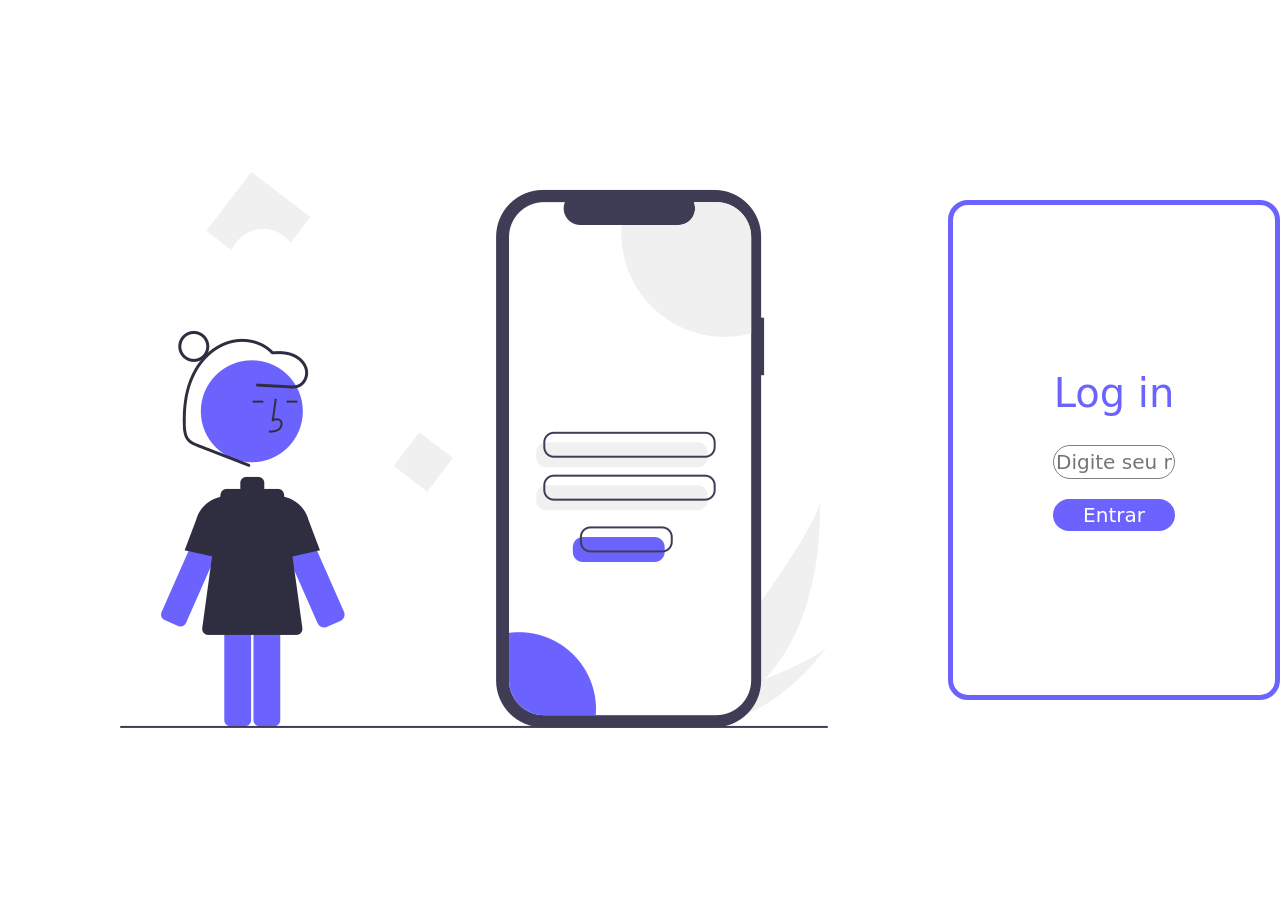
<file: index.html>
<!DOCTYPE html>
<html>
  <head>
    <meta charset="utf-8" />
    <meta name="viewport" content="width=device-width, initial-scale=1" />
    <title>Vamos Conversar</title>
    <link
      href="https://cdn.jsdelivr.net/npm/bootstrap@5.3.0-alpha1/dist/css/bootstrap.min.css"
      rel="stylesheet"
      integrity="sha384-GLhlTQ8iRABdZLl6O3oVMWSktQOp6b7In1Zl3/Jr59b6EGGoI1aFkw7cmDA6j6gD"
      crossorigin="anonymous"
    />
    <link rel="stylesheet" href="kwitter.css" />
  </head>
  <body>
    <section id="login">
      <div>
        <img src="loginImg.png" alt="" />
      </div>
      <div id="div-login">
        <h1>Log in</h1>
        <input type="text" id="nomeUsuario" placeholder="Digite seu nome" />
        <button id="btnEntrar" onclick="addUser()">Entrar</button>
      </div>
    </section>

    <script src="kwitter.js"></script>
    <script
      src="https://cdn.jsdelivr.net/npm/bootstrap@5.3.0-alpha1/dist/js/bootstrap.bundle.min.js"
      integrity="sha384-w76AqPfDkMBDXo30jS1Sgez6pr3x5MlQ1ZAGC+nuZB+EYdgRZgiwxhTBTkF7CXvN"
      crossorigin="anonymous"
    ></script>
  </body>
</html>
</file>
<file: kwitter.css>
#login {
  min-height: 100vh;
  display: flex;
  justify-content: center;
  align-items: center;
}

#div-login {
  display: flex;
  flex-direction: column;
  justify-content: center;
  align-items: center;
  gap: 20px;
  border: 5px solid #6c63ff;
  height: 500px;
  width: 500px;
  padding: 100px;
  border-radius: 20px;
}

#nomeUsuario {
  text-align: center;
  border-radius: 20px;
  border: solid 1px grey;
  font-size: 20px;
  width: 100%;
}

#btnEntrar {
  border-radius: 20px;
  border: none;
  font-size: 20px;
  width: 100%;
  background-color: #6c63ff;
  color: white;
}

h1 {
  color: #6c63ff;
}
</file>
